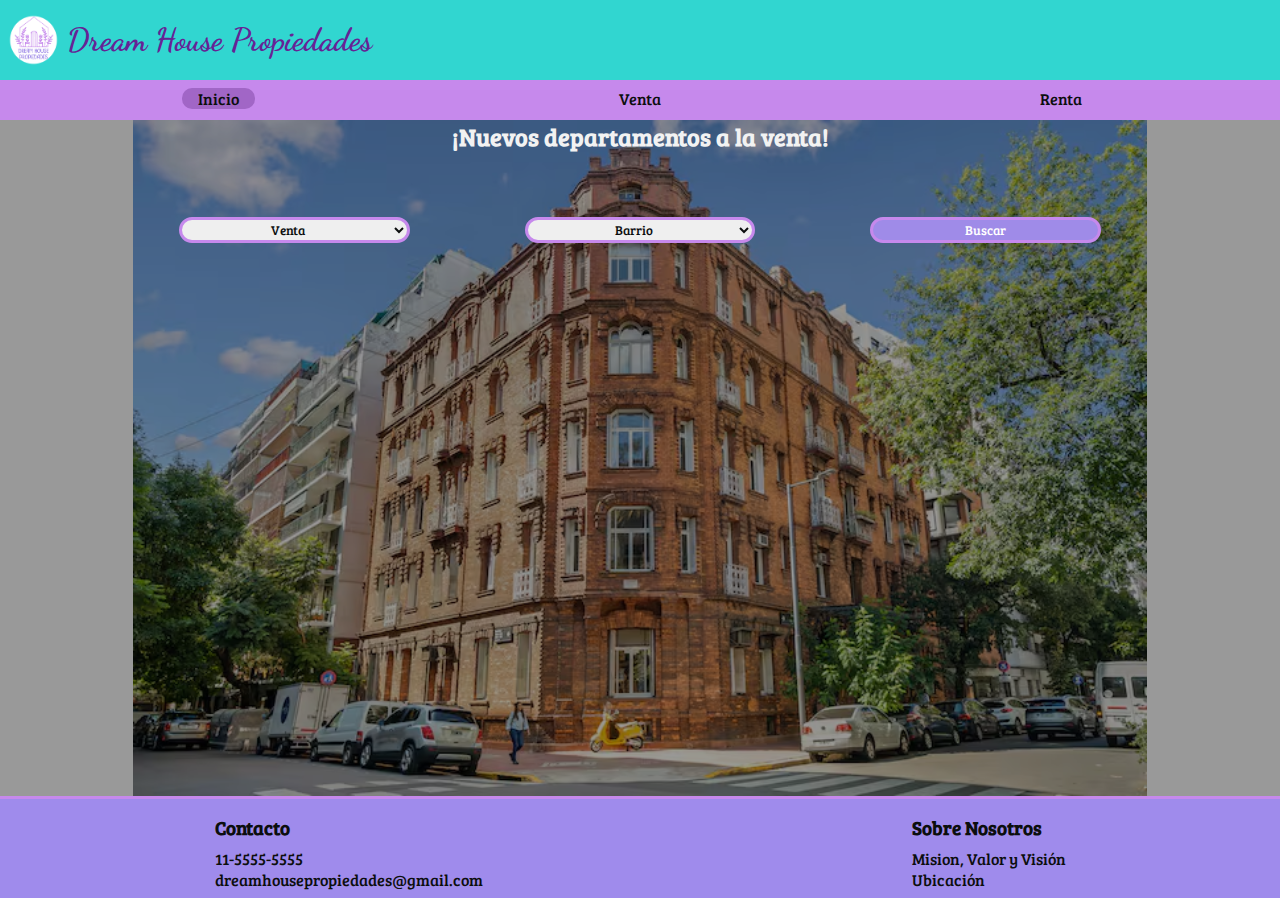
<file: index.html>
<!DOCTYPE html>
<html lang="es">
<head>
    <meta charset="UTF-8">
    <meta name="viewport" content="width=device-width, initial-scale=1.0">

    <link rel="stylesheet" href="./CSS/style.css">
    <link rel="stylesheet" href="./CSS/index.css">

    <link rel="icon" href="../Materiales/Imagenes/Dream House Propiedades.png">

    <title>Dream House Propiedades</title>
</head>
<body>
    <header>
        <img src="./Materiales/Imagenes/Dream House Propiedades.png" alt="Logo">
        <h1>Dream House Propiedades</h1>
    </header>
    <nav>
        <ul>
            <li><a href="index.html" id="selected">Inicio</a></li>
            <li><a href="./HTML/venta.html">Venta</a></li>
            <li><a href="./HTML/renta.html">Renta</a></li>

        </ul>
    </nav>
    <main>
        <h2>¡Nuevos departamentos a la venta!</h2>
        <form action="#" method="get">
            <select class="item" name="opcion_accion" id="accion">
                <option value="venta" selected>Venta</option>
                <option value="renta">Renta</option>
            </select>
            <select class="item" name="barrio" id="barrio">
                <option value="" selected>Barrio</option>
                <option value="palermo">Palermo</option>
                <option value="barrio norte">Barrio Norte</option>
                <option value="once">Once</option>
                <option value="caballito">Caballito</option>
                <option value="recoleta">Recoleta</option>
            </select>
            <button class="item">Buscar</button>
        </form>    
    </main>
    <footer>
        <div class="contacto">
            <h3>Contacto</h3>
            <p>11-5555-5555</p>
            <p>dreamhousepropiedades@gmail.com</p>
        </div>
        <div class="informacion">
            <h3>Sobre Nosotros</h3>
            <ul>
                <li><a href="./HTML/about.html">Mision, Valor  y Visión</a></li>
                <li><a href="./HTML/maps.html">Ubicación</a></li>
            </ul>
        </div>
    </footer>

    <script src="./JavaScript/filtro_index.js"></script>
</body>
</html>
</file>
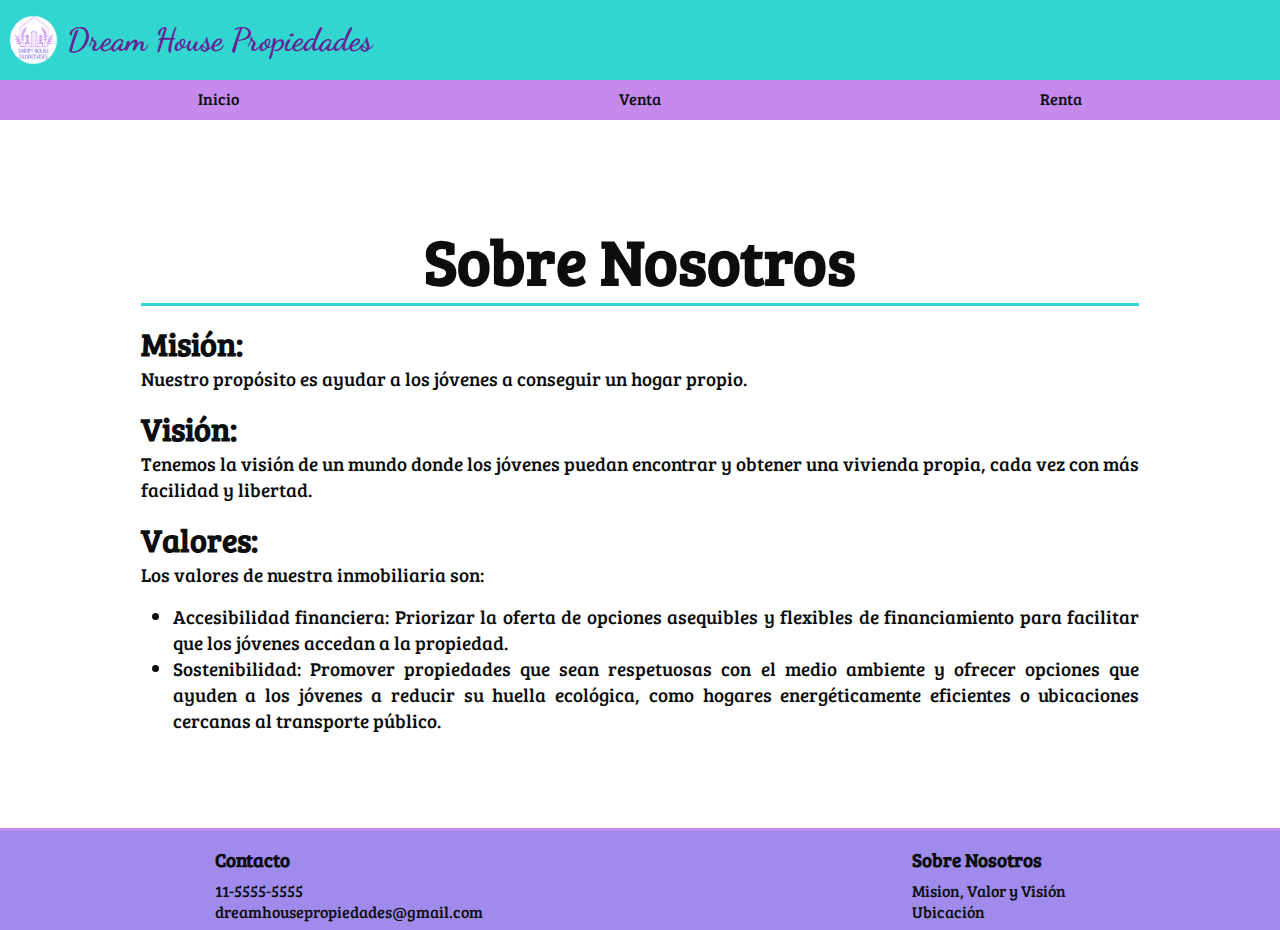
<file: HTML/about.html>
<!DOCTYPE html>
<html lang="es">
<head>
    <meta charset="UTF-8">
    <meta name="viewport" content="width=device-width, initial-scale=1.0">

    <link rel="stylesheet" href="../CSS/style.css">
    <link rel="stylesheet" href="../CSS/about.css">

    <link rel="icon" href="../Materiales/Imagenes/Dream House Propiedades.png">

    <title>Renta</title>
</head>
<body>
    <header>
        <img src="../Materiales/Imagenes/Dream House Propiedades.png" alt="Logo">
        <h1>Dream House Propiedades</h1>
    </header>
    <nav>
        <ul>
            <li><a href="../index.html">Inicio</a></li>
            <li><a href="../HTML/venta.html">Venta</a></li>
            <li><a href="../HTML/renta.html">Renta</a></li>
        </ul>
    </nav>
    <main>
        <div class="container">
            <h2>Sobre Nosotros</h2>
            <h3>Misión:</h3>
            <p>Nuestro propósito es ayudar a los jóvenes a conseguir un hogar propio.</p>
            <h3>Visión:</h3>
            <p>Tenemos la visión de un mundo donde los jóvenes puedan encontrar y obtener una vivienda propia, cada vez con más facilidad y libertad.</p>
            <h3>Valores:</h3>
            <p>Los valores de nuestra inmobiliaria son:</p>
            <ul>
                <li>Accesibilidad financiera: Priorizar la oferta de opciones asequibles y flexibles de financiamiento para facilitar que los jóvenes accedan a la propiedad.</li>
                <li>Sostenibilidad: Promover propiedades que sean respetuosas con el medio ambiente y ofrecer opciones que ayuden a los jóvenes a reducir su huella ecológica, como hogares energéticamente eficientes o ubicaciones cercanas al transporte público.</li>
            </ul>
        </div>
    </main>
    <footer>
        <div class="contacto">
            <h3>Contacto</h3>
            <p>11-5555-5555</p>
            <p>dreamhousepropiedades@gmail.com</p>
        </div>
        <div class="informacion">
            <h3>Sobre Nosotros</h3>
            <ul>
                <li><a href="../HTML/about.html">Mision, Valor  y Visión</a></li>
                <li><a href="../HTML/maps.html">Ubicación</a></li>
            </ul>
        </div>
    </footer>
</body>
</file>
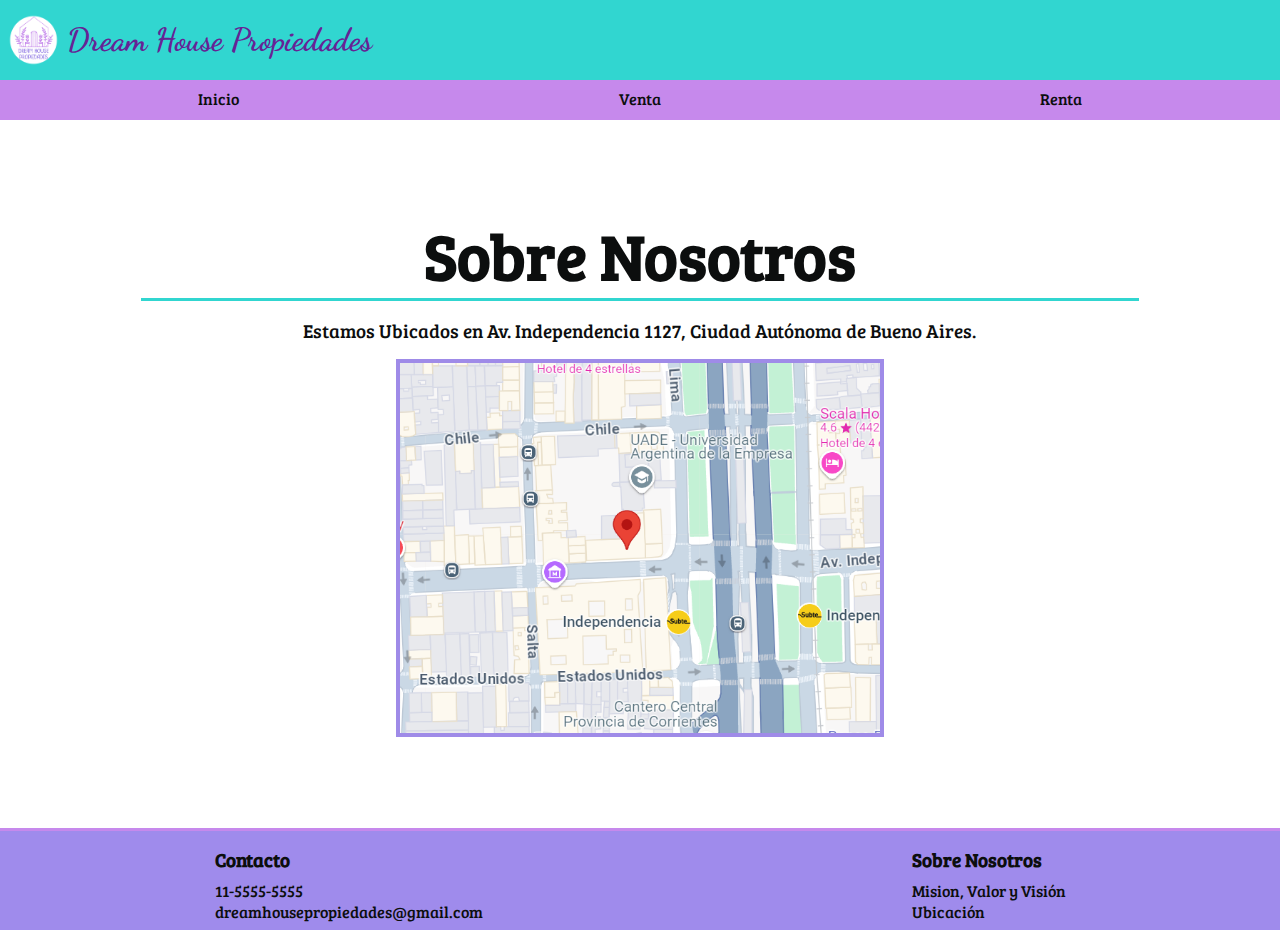
<file: HTML/maps.html>
<!DOCTYPE html>
<html lang="es">
<head>
    <meta charset="UTF-8">
    <meta name="viewport" content="width=device-width, initial-scale=1.0">

    <link rel="stylesheet" href="../CSS/style.css">
    <link rel="stylesheet" href="../CSS/about.css">

    <link rel="icon" href="../Materiales/Imagenes/Dream House Propiedades.png">

    <title>Renta</title>
</head>
<body>
    <header>
        <img src="../Materiales/Imagenes/Dream House Propiedades.png" alt="Logo">
        <h1>Dream House Propiedades</h1>
    </header>
    <nav>
        <ul>
            <li><a href="../index.html">Inicio</a></li>
            <li><a href="../HTML/venta.html">Venta</a></li>
            <li><a href="../HTML/renta.html">Renta</a></li>
        </ul>
    </nav>
    <main>
        <div class="container">
            <h2>Sobre Nosotros</h2>
            <div>
                <p>Estamos Ubicados en Av. Independencia 1127, Ciudad Autónoma de Bueno Aires.</p>
                <img src="../Materiales/Imagenes/Mapa.png" alt="mapa">
            </div>
        </div>
    </main>
    <footer>
        <div class="contacto">
            <h3>Contacto</h3>
            <p>11-5555-5555</p>
            <p>dreamhousepropiedades@gmail.com</p>
        </div>
        <div class="informacion">
            <h3>Sobre Nosotros</h3>
            <ul>
                <li><a href="../HTML/about.html">Mision, Valor  y Visión</a></li>
                <li><a href="../HTML/maps.html">Ubicación</a></li>
            </ul>
        </div>
    </footer>
</body>
</file>
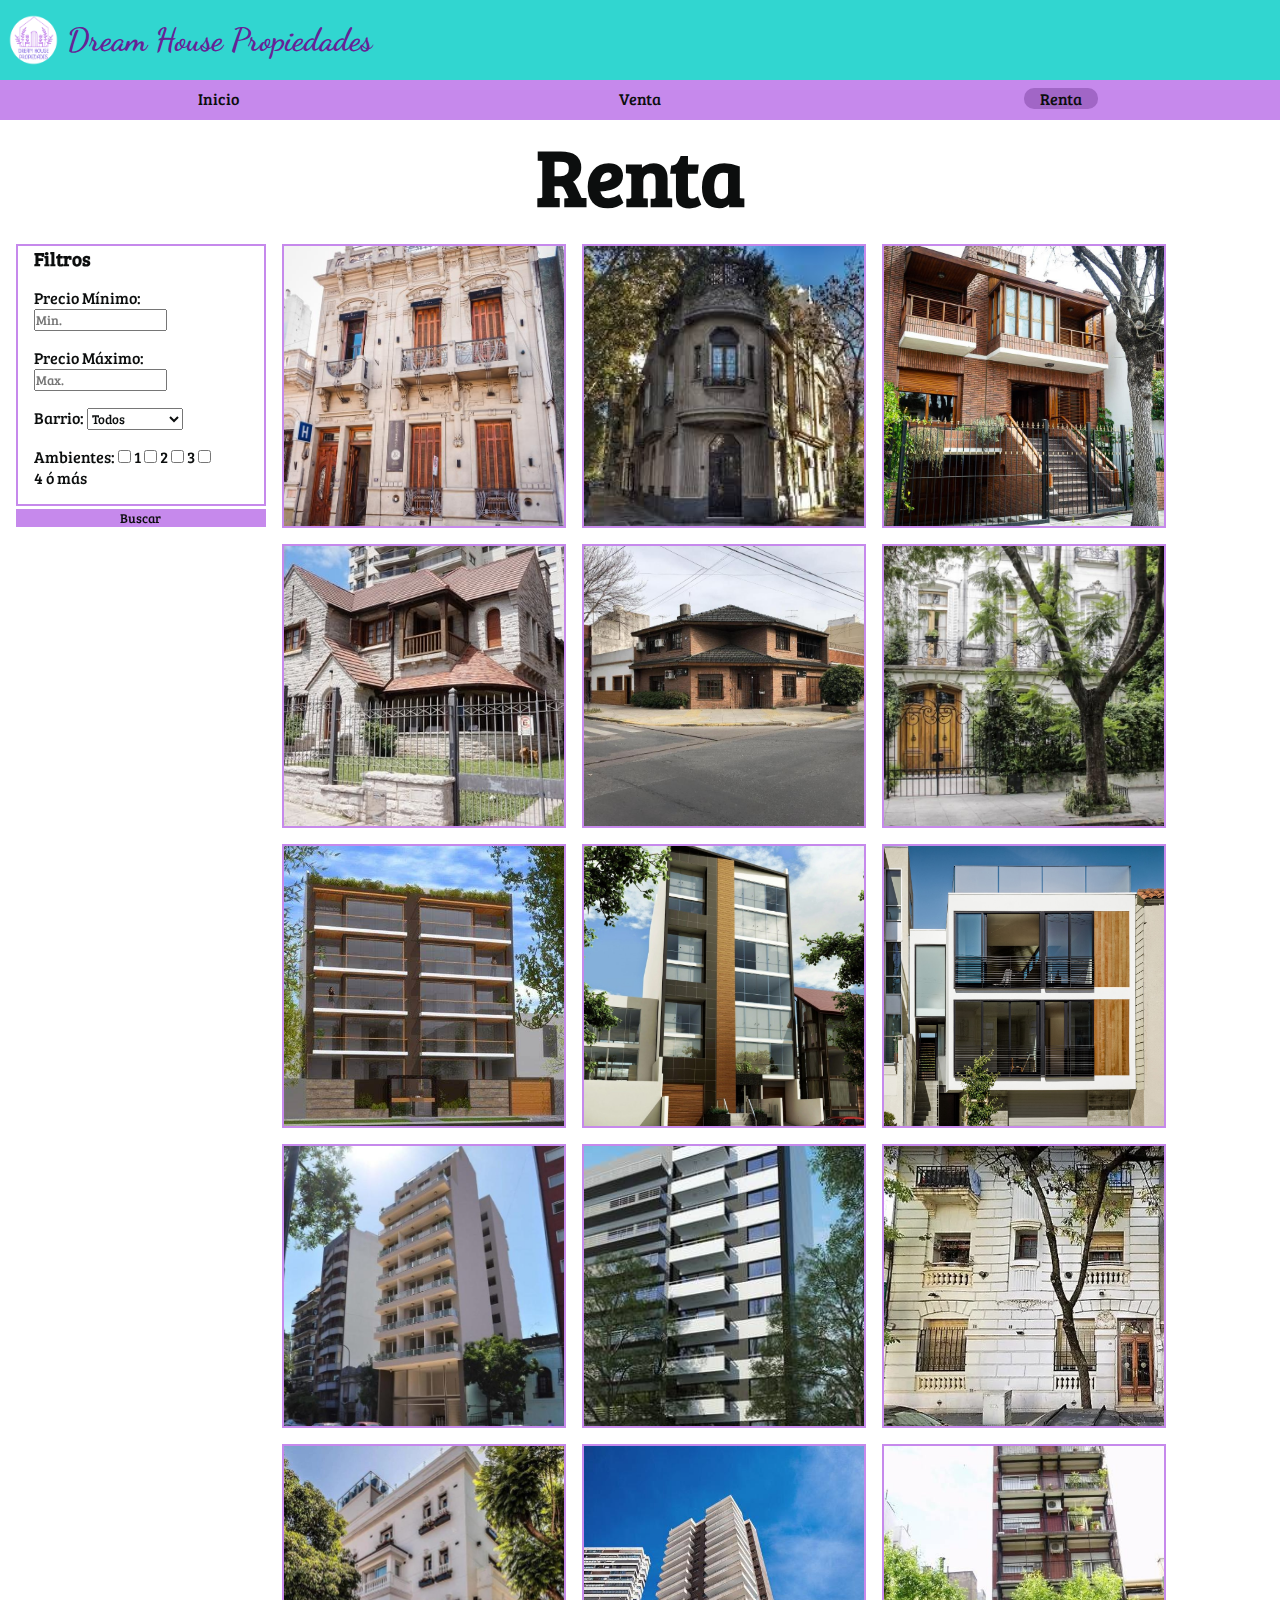
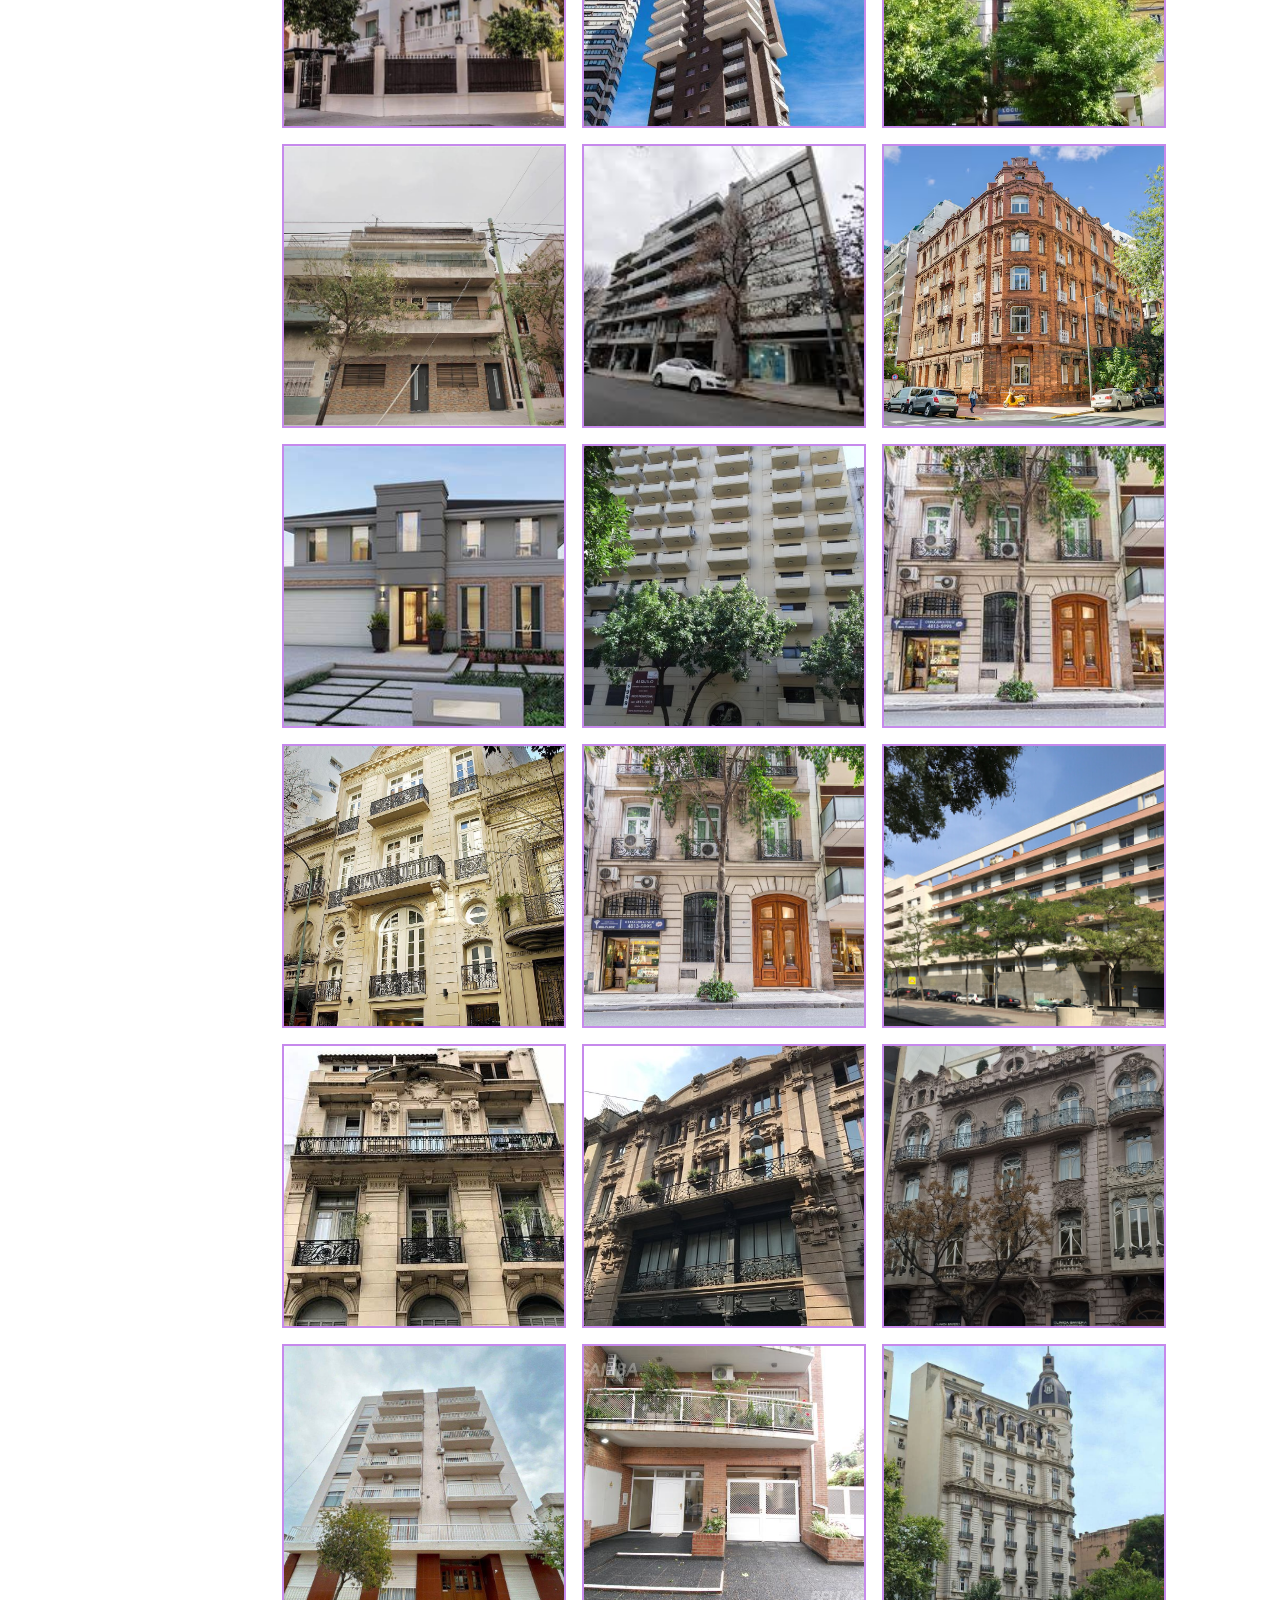
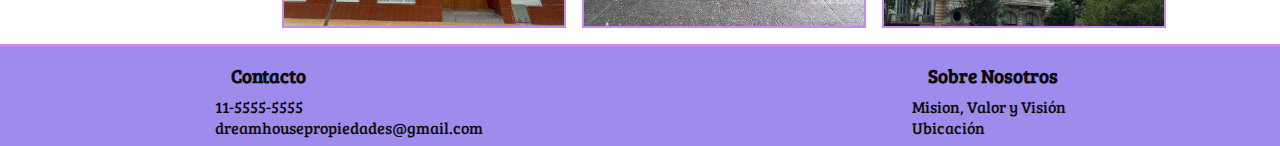
<file: HTML/renta.html>
<!DOCTYPE html>
<html lang="es">
<head>
    <meta charset="UTF-8">
    <meta name="viewport" content="width=device-width, initial-scale=1.0">

    <link rel="stylesheet" href="../CSS/style.css">
    <link rel="stylesheet" href="../CSS/venta.css">

    <link rel="icon" href="../Materiales/Imagenes/Dream House Propiedades.png">

    <title>Renta</title>
</head>
<body>
    <header>
        <img src="../Materiales/Imagenes/Dream House Propiedades.png" alt="Logo">
        <h1>Dream House Propiedades</h1>
    </header>
    <nav>
        <ul>
            <li><a href="../index.html">Inicio</a></li>
            <li><a href="../HTML/venta.html">Venta</a></li>
            <li><a href="../HTML/renta.html" id="selected">Renta</a></li>

        </ul>
    </nav>
    <main>
        <h2>Renta</h2>
        <div class="container">
            <aside class="filtro">
                <form id="filter-form" action="#" method="get">
                    <fieldset>
                        <h3>Filtros</h3>
                        <div>
                            <label for="min-precio">Precio Mínimo:</label>
                            <input type="text" id="min-precio" name="min-precio" placeholder="Min.">
                        </div>
                        <div>
                            <label for="max-precio">Precio Máximo:</label>
                            <input type="text" id="max-precio" name="max-precio" placeholder="Max.">
                        </div>
                        <div>
                            <label for="barrio">Barrio:</label>
                            <select id="barrio" name="barrio">
                                <option value="">Todos</option>
                                <option value="palermo">Palermo</option>
                                <option value="barrio norte">Barrio Norte</option>
                                <option value="once">Once</option>
                                <option value="caballito">Caballito</option>
                                <option value="recoleta">Recoleta</option>
                            </select>
                        </div>
                        <div>
                            <label>Ambientes:</label>
                            <label><input type="checkbox" name="ambiente" value="1"> 1</label>
                            <label><input type="checkbox" name="ambiente" value="2"> 2</label>
                            <label><input type="checkbox" name="ambiente" value="3"> 3</label>
                            <label><input type="checkbox" name="ambiente" value="4"> 4 ó más</label>
                        </div>
                    </fieldset>
                    <button type="submit">Buscar</button>
                </form>                
            </aside>
            <div class="container-deptos">
                <div id="mensaje-no-resultados" style="display: none;">No se encontraron departamentos con esas características.</div>
                <div class="depto" id="depto_1">
                    <img src="../Materiales/Imagenes/Deptos/Imagen de WhatsApp 2024-04-14 a las 15.46.14_e537f715.jpg" alt="Depto 1">
                    <p id="txt_1">Avenida Libertador 2500, Palermo</p>
                    <p id="txt_2">$3.400.000</p>
                    <p id="txt_3">Monoambiente</p>
                </div>
                <div class="depto" id="depto_2">
                    <img src="../Materiales/Imagenes/Deptos/Imagen de WhatsApp 2024-04-14 a las 15.47.28_bea5dd37.jpg" alt="Depto 2">
                    <p id="txt_1">Calle Lavalle 1892, Barrio Norte</p>
                    <p id="txt_2">$5.000.000</p>
                    <p id="txt_3">Monoambiente</p>
                </div>
                <div class="depto" id="depto_3">
                    <img src="../Materiales/Imagenes/Deptos/Imagen de WhatsApp 2024-04-14 a las 15.47.48_3d9712af.jpg" alt="Depto 3">
                    <p id="txt_1">Avenida Corrientes 2765, Once</p>
                    <p id="txt_2">$1.800.000</p>
                    <p id="txt_3">3 ambientes</p>
                </div>
                <div class="depto" id="depto_4">
                    <img src="../Materiales/Imagenes/Deptos/Imagen de WhatsApp 2024-04-14 a las 15.48.06_075cad69.jpg" alt="Depto 4">
                    <p id="txt_1">Pasaje San Martín 1478, Palermo</p>
                    <p id="txt_2">$4.200.000</p>
                    <p id="txt_3">2 ambientes</p>
                </div>
                <div class="depto" id="depto_5">
                    <img src="../Materiales/Imagenes/Deptos/Imagen de WhatsApp 2024-04-14 a las 15.48.35_ba538be0.jpg" alt="Depto 5">
                    <p id="txt_1">Avenida Rivadavia 5623, Caballito</p>
                    <p id="txt_2">$3.800.000</p>
                    <p id="txt_3">Monoambiente</p>
                </div>
                <div class="depto" id="depto_6">
                    <img src="../Materiales/Imagenes/Deptos/Imagen de WhatsApp 2024-04-14 a las 15.49.39_4c99f60c.jpg" alt="Depto 6">
                    <p id="txt_1">Calle Sarmiento 3109, Recoleta</p>
                    <p id="txt_2">$4.200.000</p>
                    <p id="txt_3">4 ambientes</p>
                </div>
                <div class="depto" id="depto_7">
                    <img src="../Materiales/Imagenes/Deptos/Imagen de WhatsApp 2024-06-06 a las 15.31.14_0e420c6f.jpg" alt="Depto 7">
                    <p id="txt_1">Calle Sarmiento 1909, Recoleta</p>
                    <p id="txt_2">$3.500.000</p>
                    <p id="txt_3">4 ambientes</p>
                </div>
                <div class="depto" id="depto_8">
                    <img src="../Materiales/Imagenes/Deptos/Imagen de WhatsApp 2024-06-06 a las 15.31.14_30102d01.jpg" alt="Depto 8">
                    <p id="txt_1">Calle Lavalle 2352, Barrio Norte</p>
                    <p id="txt_2">$4.670.000</p>
                    <p id="txt_3">2 ambientes</p>
                </div>
                <div class="depto" id="depto_9">
                    <img src="../Materiales/Imagenes/Deptos/Imagen de WhatsApp 2024-06-06 a las 15.31.33_d1f28d42.jpg" alt="Depto 9">
                    <p id="txt_1">Avenida Corrientes 2361, Once</p>
                    <p id="txt_2">$2.800.000</p>
                    <p id="txt_3">3 ambientes</p>
                </div>
                <div class="depto" id="depto_10">
                    <img src="../Materiales/Imagenes/Deptos/Imagen de WhatsApp 2024-06-06 a las 15.33.46_2a3cb96a.jpg" alt="Depto 10">
                    <p id="txt_1">Paraguay 1634, Palermo</p>
                    <p id="txt_2">$3.330.000</p>
                    <p id="txt_3">Monoambiente</p>
                </div>
                <div class="depto" id="depto_11">
                    <img src="../Materiales/Imagenes/Deptos/Imagen de WhatsApp 2024-06-06 a las 15.35.47_504e30fe.jpg" alt="Depto 11">
                    <p id="txt_1">Avenida Rivadavia 5386, Caballito</p>
                    <p id="txt_2">$3.848.000</p>
                    <p id="txt_3">Monoambiente</p>
                </div>
                <div class="depto" id="depto_12">
                    <img src="../Materiales/Imagenes/Deptos/Imagen de WhatsApp 2024-06-06 a las 16.28.52_9dd08e66.jpg" alt="Depto 12">
                    <p id="txt_1">Calle Sarmiento 4334, Recoleta</p>
                    <p id="txt_2">$5.700.000</p>
                    <p id="txt_3">2 ambientes</p>
                </div>
                <div class="depto" id="depto_13">
                    <img src="../Materiales/Imagenes/Deptos/Imagen de WhatsApp 2024-06-06 a las 16.32.57_8af918ac.jpg" alt="Depto 13">
                    <p id="txt_1">Paraguay 2172, Palermo</p>
                    <p id="txt_2">$4.530.000</p>
                    <p id="txt_3">2 ambientes</p>
                </div>
                <div class="depto" id="depto_14">
                    <img src="../Materiales/Imagenes/Deptos/Imagen de WhatsApp 2024-06-06 a las 16.32.56_78143579.jpg" alt="Depto 14">
                    <p id="txt_1">Avenida Rivadavia 5709, Caballito</p>
                    <p id="txt_2">$6.913.000</p>
                    <p id="txt_3">3 ambiente</p>
                </div>
                <div class="depto" id="depto_15">
                    <img src="../Materiales/Imagenes/Deptos/Imagen de WhatsApp 2024-06-06 a las 16.31.16_949f7e46.jpg" alt="Depto 15">
                    <p id="txt_1">Calle Sarmiento 4334, Recoleta</p>
                    <p id="txt_2">$5.530.000</p>
                    <p id="txt_3">4 ambientes</p>
                </div>
                <div class="depto" id="depto_1">
                    <img src="../Materiales/Imagenes/Deptos/Imagen de WhatsApp 2024-06-06 a las 16.30.28_197aea1f.jpg" alt="Depto 16">
                    <p id="txt_1">Avenida Corrientes 3170, Once</p>
                    <p id="txt_2">$4.785.000</p>
                    <p id="txt_3">3 ambientes</p>
                </div>
                <div class="depto" id="depto_12">
                    <img src="../Materiales/Imagenes/Deptos/images.jpeg" alt="Depto 17">
                    <p id="txt_1">Calle Lavalle, Barrio Norte</p>
                    <p id="txt_2">$6.100.000</p>
                    <p id="txt_3">Monoambiente</p>
                </div>
                <div class="depto" id="depto_14">
                    <img src="../Materiales/Imagenes/Deptos/la-colorada-en-la-esquina-de-cabello-y-republica-HENBE33VLRE6TOBMWX6VIOI52M.avif" alt="Depto 18">
                    <p id="txt_1">Paraguay 2610, Palermo</p>
                    <p id="txt_2">$7.000.000</p>
                    <p id="txt_3">4 ambientes</p>
                </div>
                <div class="depto" id="depto_11">
                    <img src="../Materiales/Imagenes/Deptos/OIP.jpeg" alt="Depto 19">
                    <p id="txt_1">Calle Lavalle, Barrio Norte</p>
                    <p id="txt_2">$5.900.000</p>
                    <p id="txt_3">Monoambiente</p>
                </div>
                <div class="depto" id="depto_13">
                    <img src="../Materiales/Imagenes/Deptos/00441383-01.jpg" alt="Depto 20">
                    <p id="txt_1">Paraguay 934, Palermo</p>
                    <p id="txt_2">$4.330.000</p>
                    <p id="txt_3">2 ambientes</p>
                </div>
                <div class="depto" id="depto_10">
                    <img src="../Materiales/Imagenes/Deptos/OIP (1).jpeg" alt="Depto 21">
                    <p id="txt_1">Avenida Rivadavia 6718, Caballito</p>
                    <p id="txt_2">$2.990.000</p>
                    <p id="txt_3">3 ambientes</p>
                </div>
                <div class="depto" id="depto_9">
                    <img src="../Materiales/Imagenes/Deptos/dep.4.jpg" alt="Depto 22">
                    <p id="txt_1">Calle Sarmiento 2211, Recoleta</p>
                    <p id="txt_2">$3.250.000</p>
                    <p id="txt_3">2 ambientes</p>
                </div>
                <div class="depto" id="depto_8">
                    <img src="../Materiales/Imagenes/Deptos/dep5.jpg" alt="Depto 23">
                    <p id="txt_1">Calle Lavalle, Barrio Norte</p>
                    <p id="txt_2">$4.720.000</p>
                    <p id="txt_3">2 ambientes</p>
                </div>
                <div class="depto" id="depto_7">
                    <img src="../Materiales/Imagenes/Deptos/dep6.jpg" alt="Depto 24">
                    <p id="txt_1">Avenida Corrientes 3170, Once</p>
                    <p id="txt_2">$3.700.000</p>
                    <p id="txt_3">3 ambientes</p>
                </div>
                <div class="depto" id="depto_6">
                    <img src="../Materiales/Imagenes/Deptos/dep7.jpeg" alt="Depto 25">
                    <p id="txt_1">Calle Sarmiento 2552, Recoleta</p>
                    <p id="txt_2">$4.770.000</p>
                    <p id="txt_3">4 ambiente</p>
                </div>
                <div class="depto" id="depto_5">
                    <img src="../Materiales/Imagenes/Deptos/dep8.jpg" alt="Depto 26">
                    <p id="txt_1">Avenida Rivadavia 6010, Caballito</p>
                    <p id="txt_2">$3.350.000</p>
                    <p id="txt_3">2 ambientes</p>
                </div>
                <div class="depto" id="depto_4">
                    <img src="../Materiales/Imagenes/Deptos/dep9.jpg" alt="Depto 27">
                    <p id="txt_1">Pasaje San Martín 1478, Palermo</p>
                    <p id="txt_2">$7.500.000</p>
                    <p id="txt_3">4 ambientes</p>
                </div>
                <div class="depto" id="depto_3">
                    <img src="../Materiales/Imagenes/Deptos/dep10.jpg" alt="Depto 28">
                    <p id="txt_1">Calle Sarmiento 3344, Recoleta</p>
                    <p id="txt_2">$4.400.000</p>
                    <p id="txt_3">3 ambientes</p>
                </div>
                <div class="depto" id="depto_2">
                    <img src="../Materiales/Imagenes/Deptos/dep11.jpg" alt="Depto 29">
                    <p id="txt_1">Pasaje San Martín 5566,Recoleta</p>
                    <p id="txt_2">$6.600.000</p>
                    <p id="txt_3">Monoambiente</p>
                </div>
                <div class="depto" id="depto_1">
                    <img src="../Materiales/Imagenes/Deptos/dep12.jpg" alt="Depto 30">
                    <p id="txt_1">Avenida Libertador 1260, Palermo</p>
                    <p id="txt_2">$2.700.000</p>
                    <p id="txt_3">4 ambientes</p>
                </div>
            </div>
        </div>
    </main>
    <footer>
        <div class="contacto">
            <h3>Contacto</h3>
            <p>11-5555-5555</p>
            <p>dreamhousepropiedades@gmail.com</p>
        </div>
        <div class="informacion">
            <h3>Sobre Nosotros</h3>
            <ul>
                <li><a href="../HTML/about.html">Mision, Valor  y Visión</a></li>
                <li><a href="../HTML/maps.html">Ubicación</a></li>
            </ul>
        </div>
    </footer>

    <script src="https://code.jquery.com/jquery-3.6.0.min.js"></script>
    <script>
        $(document).ready(function() {
            // Verificar si se está abandonando la página
            $(window).on('beforeunload', function() {
                // Limpiar los filtros al salir de la página
                limpiarFiltros();
            });
            $('#filter-form').submit(function(event) {
                event.preventDefault(); // Evita que el formulario se envíe
    
                const minPrecio = parseFloat($('#min-precio').val().replace(/[^\d]/g, ''));
                const maxPrecio = parseFloat($('#max-precio').val().replace(/[^\d]/g, ''));
                const barrio = $('#barrio').val().toLowerCase();
                const ambientes = $('input[name="ambiente"]:checked').map(function() {
                    return $(this).val();
                }).get();
    
                const deptos = $('.depto');
    
                let hayResultados = false;
                deptos.each(function() {
                    const precio = parseFloat($(this).find('p[id="txt_2"]').text().replace(/[^\d]/g, ''));
                    const deptoBarrio = $(this).find('p[id="txt_1"]').text().toLowerCase();
                    const deptoAmbientes = $(this).find('p[id="txt_3"]').text().toLowerCase();
    
                    let show = true;
    
                    if (!isNaN(minPrecio) && precio < minPrecio) show = false;
                    if (!isNaN(maxPrecio) && precio > maxPrecio) show = false;
                    if (barrio && !deptoBarrio.includes(barrio)) show = false;
                    if (ambientes.length > 0) {
                        let ambienteMatch = false;
                        ambientes.forEach(function(ambiente) {
                            if (ambiente === "1" && deptoAmbientes.includes("monoambiente")) ambienteMatch = true;
                            if (ambiente === "2" && deptoAmbientes.includes("2 ambientes")) ambienteMatch = true;
                            if (ambiente === "3" && deptoAmbientes.includes("3 ambientes")) ambienteMatch = true;
                            if (ambiente === "4" && (deptoAmbientes.includes("4 ambientes") || deptoAmbientes.includes("4 ó más ambientes"))) ambienteMatch = true;
                        });
                        if (!ambienteMatch) show = false;
                    }
    
                    if (show && $(this).css('display') === 'none') {
                        $(this).fadeIn('slow');
                    } else if (!show && $(this).css('display') !== 'none') {
                        $(this).fadeOut('slow');
                    }
    
                    if (show) {
                        hayResultados = true;
                    }
                });
    
                if (!hayResultados) {
                    $('#mensaje-no-resultados').fadeIn('slow');
                } else {
                    $('#mensaje-no-resultados').fadeOut('slow');
                }
    
                // Guarda los filtros en el almacenamiento local
                localStorage.setItem('filtros', JSON.stringify({
                    minPrecio,
                    maxPrecio,
                    barrio,
                    ambientes
                }));
            });
    
            const savedFilters = JSON.parse(localStorage.getItem('filtros'));
    
            if (savedFilters) {
                if (savedFilters.minPrecio) $('#min-precio').val(savedFilters.minPrecio);
                if (savedFilters.maxPrecio) $('#max-precio').val(savedFilters.maxPrecio);
                if (savedFilters.barrio) $('#barrio').val(savedFilters.barrio);
                if (savedFilters.ambientes) {
                    savedFilters.ambientes.forEach(function(value) {
                        const checkbox = $(`input[name="ambiente"][value="${value}"]`);
                        if (checkbox) checkbox.prop('checked', true);
                    });
                }
    
                $('#filter-form').submit();
            }
        });

        // Función para limpiar los filtros
        function limpiarFiltros() {
            localStorage.removeItem('filtros');
        }
    </script>      
</body>
</html>
</file>
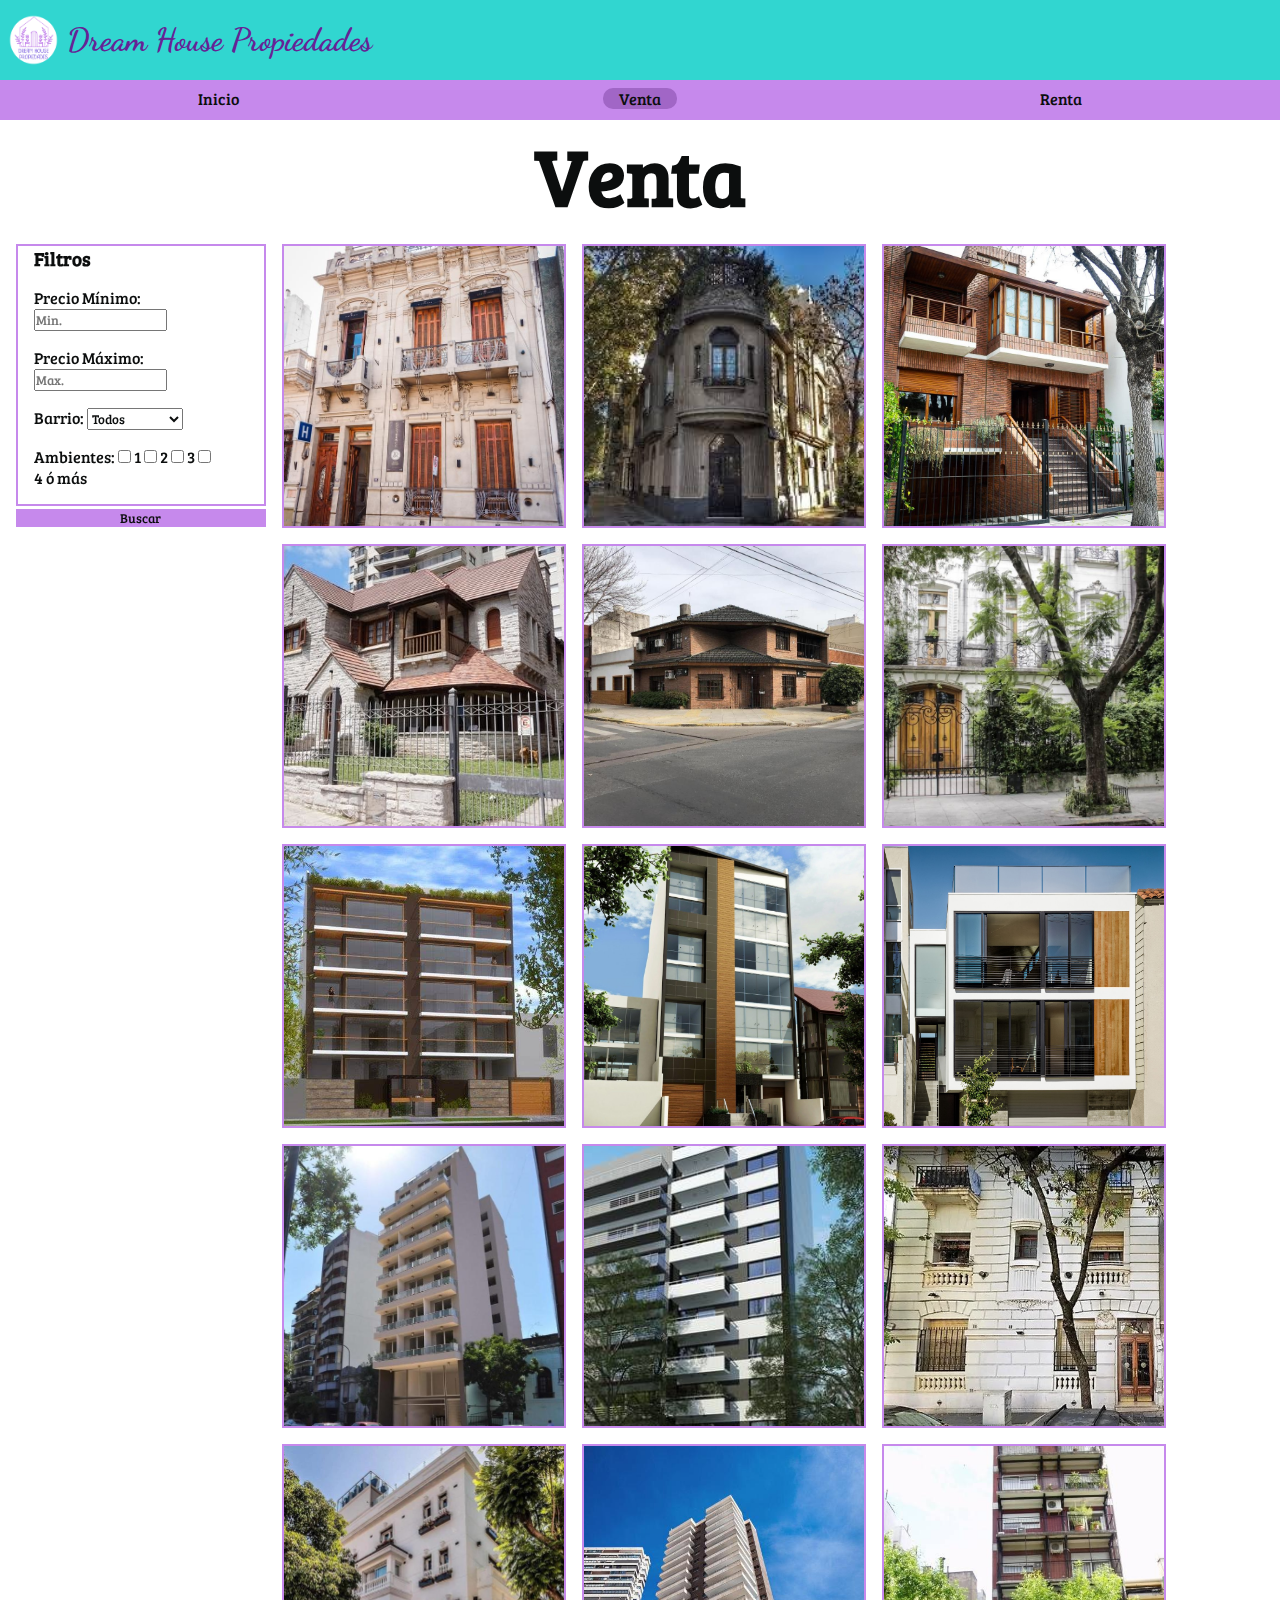
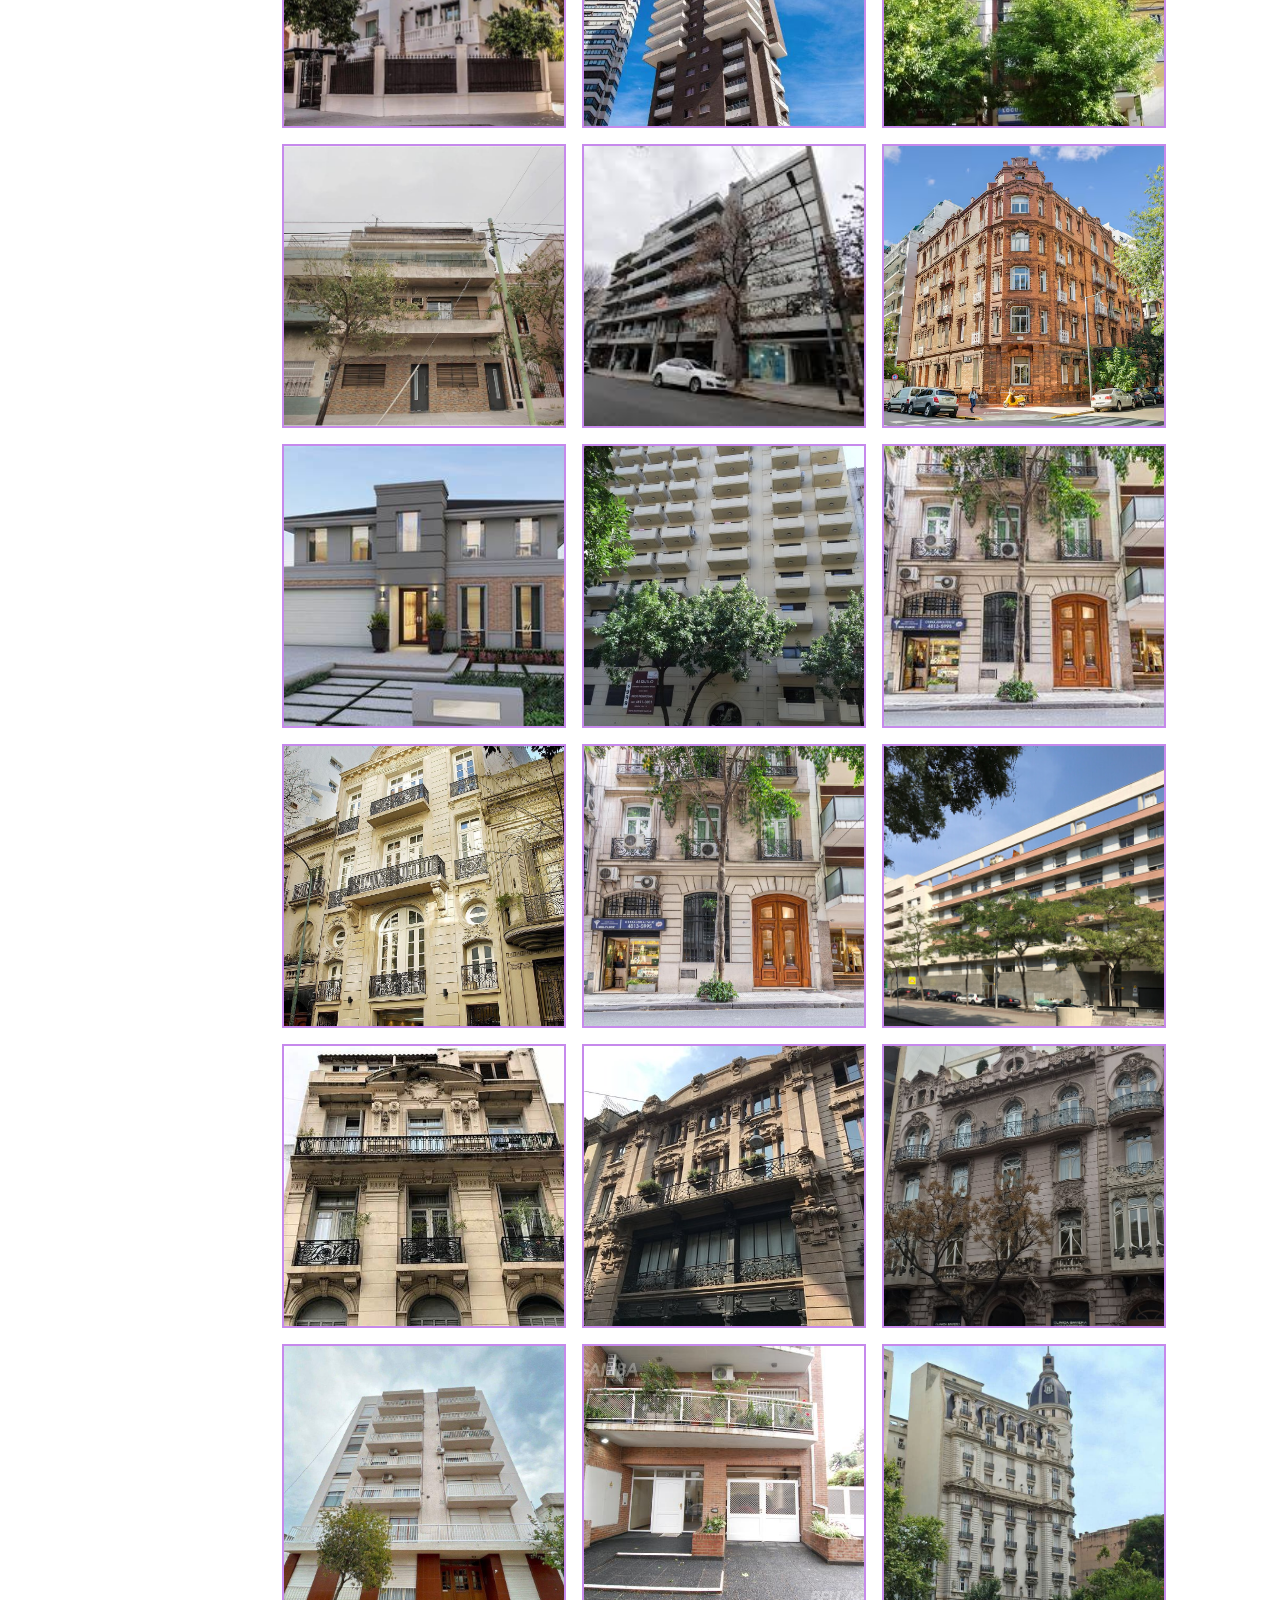
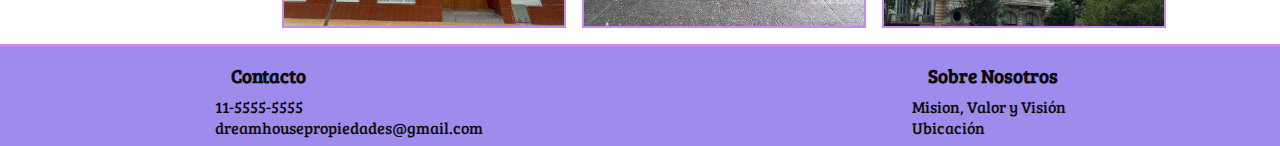
<file: HTML/venta.html>
<!DOCTYPE html>
<html lang="es">
<head>
    <meta charset="UTF-8">
    <meta name="viewport" content="width=device-width, initial-scale=1.0">

    <link rel="stylesheet" href="../CSS/style.css">
    <link rel="stylesheet" href="../CSS/venta.css">

    <link rel="icon" href="../Materiales/Imagenes/Dream House Propiedades.png">

    <title>Ventas</title>
</head>
<body>
    <header>
        <img src="../Materiales/Imagenes/Dream House Propiedades.png" alt="Logo">
        <h1>Dream House Propiedades</h1>
    </header>
    <nav>
        <ul>
            <li><a href="../index.html">Inicio</a></li>
            <li><a href="../HTML/venta.html" id="selected">Venta</a></li>
            <li><a href="../HTML/renta.html">Renta</a></li>

        </ul>
    </nav>
    <main>
        <h2>Venta</h2>
        <div class="container">
            <aside class="filtro">
                <form id="filter-form" action="#" method="get">
                    <fieldset>
                        <h3>Filtros</h3>
                        <div>
                            <label for="min-precio">Precio Mínimo:</label>
                            <input type="text" id="min-precio" name="min-precio" placeholder="Min.">
                        </div>
                        <div>
                            <label for="max-precio">Precio Máximo:</label>
                            <input type="text" id="max-precio" name="max-precio" placeholder="Max.">
                        </div>
                        <div>
                            <label for="barrio">Barrio:</label>
                            <select id="barrio" name="barrio">
                                <option value="">Todos</option>
                                <option value="palermo">Palermo</option>
                                <option value="barrio norte">Barrio Norte</option>
                                <option value="once">Once</option>
                                <option value="caballito">Caballito</option>
                                <option value="recoleta">Recoleta</option>
                            </select>
                        </div>
                        <div>
                            <label>Ambientes:</label>
                            <label><input type="checkbox" name="ambiente" value="1"> 1</label>
                            <label><input type="checkbox" name="ambiente" value="2"> 2</label>
                            <label><input type="checkbox" name="ambiente" value="3"> 3</label>
                            <label><input type="checkbox" name="ambiente" value="4"> 4 ó más</label>
                        </div>
                    </fieldset>
                    <button type="submit">Buscar</button>
                </form>                
            </aside>
            <div class="container-deptos">
                <div id="mensaje-no-resultados" style="display: none;">No se encontraron departamentos con esas características.</div>
                <div class="depto" id="depto_1">
                    <img src="../Materiales/Imagenes/Deptos/Imagen de WhatsApp 2024-04-14 a las 15.46.14_e537f715.jpg" alt="Depto 1">
                    <p id="txt_1">Avenida Libertador 2500, Palermo</p>
                    <p id="txt_2">$3.400.000</p>
                    <p id="txt_3">Monoambiente</p>
                </div>
                <div class="depto" id="depto_2">
                    <img src="../Materiales/Imagenes/Deptos/Imagen de WhatsApp 2024-04-14 a las 15.47.28_bea5dd37.jpg" alt="Depto 2">
                    <p id="txt_1">Calle Lavalle 1892, Barrio Norte</p>
                    <p id="txt_2">$5.000.000</p>
                    <p id="txt_3">Monoambiente</p>
                </div>
                <div class="depto" id="depto_3">
                    <img src="../Materiales/Imagenes/Deptos/Imagen de WhatsApp 2024-04-14 a las 15.47.48_3d9712af.jpg" alt="Depto 3">
                    <p id="txt_1">Avenida Corrientes 2765, Once</p>
                    <p id="txt_2">$1.800.000</p>
                    <p id="txt_3">3 ambientes</p>
                </div>
                <div class="depto" id="depto_4">
                    <img src="../Materiales/Imagenes/Deptos/Imagen de WhatsApp 2024-04-14 a las 15.48.06_075cad69.jpg" alt="Depto 4">
                    <p id="txt_1">Pasaje San Martín 1478, Palermo</p>
                    <p id="txt_2">$4.200.000</p>
                    <p id="txt_3">2 ambientes</p>
                </div>
                <div class="depto" id="depto_5">
                    <img src="../Materiales/Imagenes/Deptos/Imagen de WhatsApp 2024-04-14 a las 15.48.35_ba538be0.jpg" alt="Depto 5">
                    <p id="txt_1">Avenida Rivadavia 5623, Caballito</p>
                    <p id="txt_2">$3.800.000</p>
                    <p id="txt_3">Monoambiente</p>
                </div>
                <div class="depto" id="depto_6">
                    <img src="../Materiales/Imagenes/Deptos/Imagen de WhatsApp 2024-04-14 a las 15.49.39_4c99f60c.jpg" alt="Depto 6">
                    <p id="txt_1">Calle Sarmiento 3109, Recoleta</p>
                    <p id="txt_2">$4.200.000</p>
                    <p id="txt_3">4 ambientes</p>
                </div>
                <div class="depto" id="depto_7">
                    <img src="../Materiales/Imagenes/Deptos/Imagen de WhatsApp 2024-06-06 a las 15.31.14_0e420c6f.jpg" alt="Depto 7">
                    <p id="txt_1">Calle Sarmiento 1909, Recoleta</p>
                    <p id="txt_2">$3.500.000</p>
                    <p id="txt_3">4 ambientes</p>
                </div>
                <div class="depto" id="depto_8">
                    <img src="../Materiales/Imagenes/Deptos/Imagen de WhatsApp 2024-06-06 a las 15.31.14_30102d01.jpg" alt="Depto 8">
                    <p id="txt_1">Calle Lavalle 2352, Barrio Norte</p>
                    <p id="txt_2">$4.670.000</p>
                    <p id="txt_3">2 ambientes</p>
                </div>
                <div class="depto" id="depto_9">
                    <img src="../Materiales/Imagenes/Deptos/Imagen de WhatsApp 2024-06-06 a las 15.31.33_d1f28d42.jpg" alt="Depto 9">
                    <p id="txt_1">Avenida Corrientes 2361, Once</p>
                    <p id="txt_2">$2.800.000</p>
                    <p id="txt_3">3 ambientes</p>
                </div>
                <div class="depto" id="depto_10">
                    <img src="../Materiales/Imagenes/Deptos/Imagen de WhatsApp 2024-06-06 a las 15.33.46_2a3cb96a.jpg" alt="Depto 10">
                    <p id="txt_1">Paraguay 1634, Palermo</p>
                    <p id="txt_2">$3.330.000</p>
                    <p id="txt_3">Monoambiente</p>
                </div>
                <div class="depto" id="depto_11">
                    <img src="../Materiales/Imagenes/Deptos/Imagen de WhatsApp 2024-06-06 a las 15.35.47_504e30fe.jpg" alt="Depto 11">
                    <p id="txt_1">Avenida Rivadavia 5386, Caballito</p>
                    <p id="txt_2">$3.848.000</p>
                    <p id="txt_3">Monoambiente</p>
                </div>
                <div class="depto" id="depto_12">
                    <img src="../Materiales/Imagenes/Deptos/Imagen de WhatsApp 2024-06-06 a las 16.28.52_9dd08e66.jpg" alt="Depto 12">
                    <p id="txt_1">Calle Sarmiento 4334, Recoleta</p>
                    <p id="txt_2">$5.700.000</p>
                    <p id="txt_3">2 ambientes</p>
                </div>
                <div class="depto" id="depto_13">
                    <img src="../Materiales/Imagenes/Deptos/Imagen de WhatsApp 2024-06-06 a las 16.32.57_8af918ac.jpg" alt="Depto 13">
                    <p id="txt_1">Paraguay 2172, Palermo</p>
                    <p id="txt_2">$4.530.000</p>
                    <p id="txt_3">2 ambientes</p>
                </div>
                <div class="depto" id="depto_14">
                    <img src="../Materiales/Imagenes/Deptos/Imagen de WhatsApp 2024-06-06 a las 16.32.56_78143579.jpg" alt="Depto 14">
                    <p id="txt_1">Avenida Rivadavia 5709, Caballito</p>
                    <p id="txt_2">$6.913.000</p>
                    <p id="txt_3">3 ambiente</p>
                </div>
                <div class="depto" id="depto_15">
                    <img src="../Materiales/Imagenes/Deptos/Imagen de WhatsApp 2024-06-06 a las 16.31.16_949f7e46.jpg" alt="Depto 15">
                    <p id="txt_1">Calle Sarmiento 4334, Recoleta</p>
                    <p id="txt_2">$5.530.000</p>
                    <p id="txt_3">4 ambientes</p>
                </div>
                <div class="depto" id="depto_1">
                    <img src="../Materiales/Imagenes/Deptos/Imagen de WhatsApp 2024-06-06 a las 16.30.28_197aea1f.jpg" alt="Depto 16">
                    <p id="txt_1">Avenida Corrientes 3170, Once</p>
                    <p id="txt_2">$4.785.000</p>
                    <p id="txt_3">3 ambientes</p>
                </div>
                <div class="depto" id="depto_12">
                    <img src="../Materiales/Imagenes/Deptos/images.jpeg" alt="Depto 17">
                    <p id="txt_1">Calle Lavalle, Barrio Norte</p>
                    <p id="txt_2">$6.100.000</p>
                    <p id="txt_3">Monoambiente</p>
                </div>
                <div class="depto" id="depto_14">
                    <img src="../Materiales/Imagenes/Deptos/la-colorada-en-la-esquina-de-cabello-y-republica-HENBE33VLRE6TOBMWX6VIOI52M.avif" alt="Depto 18">
                    <p id="txt_1">Paraguay 2610, Palermo</p>
                    <p id="txt_2">$7.000.000</p>
                    <p id="txt_3">4 ambientes</p>
                </div>
                <div class="depto" id="depto_11">
                    <img src="../Materiales/Imagenes/Deptos/OIP.jpeg" alt="Depto 19">
                    <p id="txt_1">Calle Lavalle, Barrio Norte</p>
                    <p id="txt_2">$5.900.000</p>
                    <p id="txt_3">Monoambiente</p>
                </div>
                <div class="depto" id="depto_13">
                    <img src="../Materiales/Imagenes/Deptos/00441383-01.jpg" alt="Depto 20">
                    <p id="txt_1">Paraguay 934, Palermo</p>
                    <p id="txt_2">$4.330.000</p>
                    <p id="txt_3">2 ambientes</p>
                </div>
                <div class="depto" id="depto_10">
                    <img src="../Materiales/Imagenes/Deptos/OIP (1).jpeg" alt="Depto 21">
                    <p id="txt_1">Avenida Rivadavia 6718, Caballito</p>
                    <p id="txt_2">$2.990.000</p>
                    <p id="txt_3">3 ambientes</p>
                </div>
                <div class="depto" id="depto_9">
                    <img src="../Materiales/Imagenes/Deptos/dep.4.jpg" alt="Depto 22">
                    <p id="txt_1">Calle Sarmiento 2211, Recoleta</p>
                    <p id="txt_2">$3.250.000</p>
                    <p id="txt_3">2 ambientes</p>
                </div>
                <div class="depto" id="depto_8">
                    <img src="../Materiales/Imagenes/Deptos/dep5.jpg" alt="Depto 23">
                    <p id="txt_1">Calle Lavalle, Barrio Norte</p>
                    <p id="txt_2">$4.720.000</p>
                    <p id="txt_3">2 ambientes</p>
                </div>
                <div class="depto" id="depto_7">
                    <img src="../Materiales/Imagenes/Deptos/dep6.jpg" alt="Depto 24">
                    <p id="txt_1">Avenida Corrientes 3170, Once</p>
                    <p id="txt_2">$3.700.000</p>
                    <p id="txt_3">3 ambientes</p>
                </div>
                <div class="depto" id="depto_6">
                    <img src="../Materiales/Imagenes/Deptos/dep7.jpeg" alt="Depto 25">
                    <p id="txt_1">Calle Sarmiento 2552, Recoleta</p>
                    <p id="txt_2">$4.770.000</p>
                    <p id="txt_3">4 ambiente</p>
                </div>
                <div class="depto" id="depto_5">
                    <img src="../Materiales/Imagenes/Deptos/dep8.jpg" alt="Depto 26">
                    <p id="txt_1">Avenida Rivadavia 6010, Caballito</p>
                    <p id="txt_2">$3.350.000</p>
                    <p id="txt_3">2 ambientes</p>
                </div>
                <div class="depto" id="depto_4">
                    <img src="../Materiales/Imagenes/Deptos/dep9.jpg" alt="Depto 27">
                    <p id="txt_1">Pasaje San Martín 1478, Palermo</p>
                    <p id="txt_2">$7.500.000</p>
                    <p id="txt_3">4 ambientes</p>
                </div>
                <div class="depto" id="depto_3">
                    <img src="../Materiales/Imagenes/Deptos/dep10.jpg" alt="Depto 28">
                    <p id="txt_1">Calle Sarmiento 3344, Recoleta</p>
                    <p id="txt_2">$4.400.000</p>
                    <p id="txt_3">3 ambientes</p>
                </div>
                <div class="depto" id="depto_2">
                    <img src="../Materiales/Imagenes/Deptos/dep11.jpg" alt="Depto 29">
                    <p id="txt_1">Pasaje San Martín 5566,Recoleta</p>
                    <p id="txt_2">$6.600.000</p>
                    <p id="txt_3">Monoambiente</p>
                </div>
                <div class="depto" id="depto_1">
                    <img src="../Materiales/Imagenes/Deptos/dep12.jpg" alt="Depto 30">
                    <p id="txt_1">Avenida Libertador 1260, Palermo</p>
                    <p id="txt_2">$2.700.000</p>
                    <p id="txt_3">4 ambientes</p>
                </div>
            </div>
        </div>
    </main>
    <footer>
        <div class="contacto">
            <h3>Contacto</h3>
            <p>11-5555-5555</p>
            <p>dreamhousepropiedades@gmail.com</p>
        </div>
        <div class="informacion">
            <h3>Sobre Nosotros</h3>
            <ul>
                <li><a href="../HTML/about.html">Mision, Valor  y Visión</a></li>
                <li><a href="../HTML/maps.html">Ubicación</a></li>
            </ul>
        </div>
    </footer>

    <script src="https://code.jquery.com/jquery-3.6.0.min.js"></script>
    <script>
        $(document).ready(function() {
            // Verificar si se está abandonando la página
            $(window).on('beforeunload', function() {
                // Limpiar los filtros al salir de la página
                limpiarFiltros();
            });
            $('#filter-form').submit(function(event) {
                event.preventDefault(); // Evita que el formulario se envíe
    
                const minPrecio = parseFloat($('#min-precio').val().replace(/[^\d]/g, ''));
                const maxPrecio = parseFloat($('#max-precio').val().replace(/[^\d]/g, ''));
                const barrio = $('#barrio').val().toLowerCase();
                const ambientes = $('input[name="ambiente"]:checked').map(function() {
                    return $(this).val();
                }).get();
    
                const deptos = $('.depto');
    
                let hayResultados = false;
                deptos.each(function() {
                    const precio = parseFloat($(this).find('p[id="txt_2"]').text().replace(/[^\d]/g, ''));
                    const deptoBarrio = $(this).find('p[id="txt_1"]').text().toLowerCase();
                    const deptoAmbientes = $(this).find('p[id="txt_3"]').text().toLowerCase();
    
                    let show = true;
    
                    if (!isNaN(minPrecio) && precio < minPrecio) show = false;
                    if (!isNaN(maxPrecio) && precio > maxPrecio) show = false;
                    if (barrio && !deptoBarrio.includes(barrio)) show = false;
                    if (ambientes.length > 0) {
                        let ambienteMatch = false;
                        ambientes.forEach(function(ambiente) {
                            if (ambiente === "1" && deptoAmbientes.includes("monoambiente")) ambienteMatch = true;
                            if (ambiente === "2" && deptoAmbientes.includes("2 ambientes")) ambienteMatch = true;
                            if (ambiente === "3" && deptoAmbientes.includes("3 ambientes")) ambienteMatch = true;
                            if (ambiente === "4" && (deptoAmbientes.includes("4 ambientes") || deptoAmbientes.includes("4 ó más ambientes"))) ambienteMatch = true;
                        });
                        if (!ambienteMatch) show = false;
                    }
    
                    if (show && $(this).css('display') === 'none') {
                        $(this).fadeIn('slow');
                    } else if (!show && $(this).css('display') !== 'none') {
                        $(this).fadeOut('slow');
                    }
    
                    if (show) {
                        hayResultados = true;
                    }
                });
    
                if (!hayResultados) {
                    $('#mensaje-no-resultados').fadeIn('slow');
                } else {
                    $('#mensaje-no-resultados').fadeOut('slow');
                }
    
                // Guarda los filtros en el almacenamiento local
                localStorage.setItem('filtros', JSON.stringify({
                    minPrecio,
                    maxPrecio,
                    barrio,
                    ambientes
                }));
            });
    
            const savedFilters = JSON.parse(localStorage.getItem('filtros'));
    
            if (savedFilters) {
                if (savedFilters.minPrecio) $('#min-precio').val(savedFilters.minPrecio);
                if (savedFilters.maxPrecio) $('#max-precio').val(savedFilters.maxPrecio);
                if (savedFilters.barrio) $('#barrio').val(savedFilters.barrio);
                if (savedFilters.ambientes) {
                    savedFilters.ambientes.forEach(function(value) {
                        const checkbox = $(`input[name="ambiente"][value="${value}"]`);
                        if (checkbox) checkbox.prop('checked', true);
                    });
                }
    
                $('#filter-form').submit();
            }
        });

        // Función para limpiar los filtros
        function limpiarFiltros() {
            localStorage.removeItem('filtros');
        }
    </script>
</file>
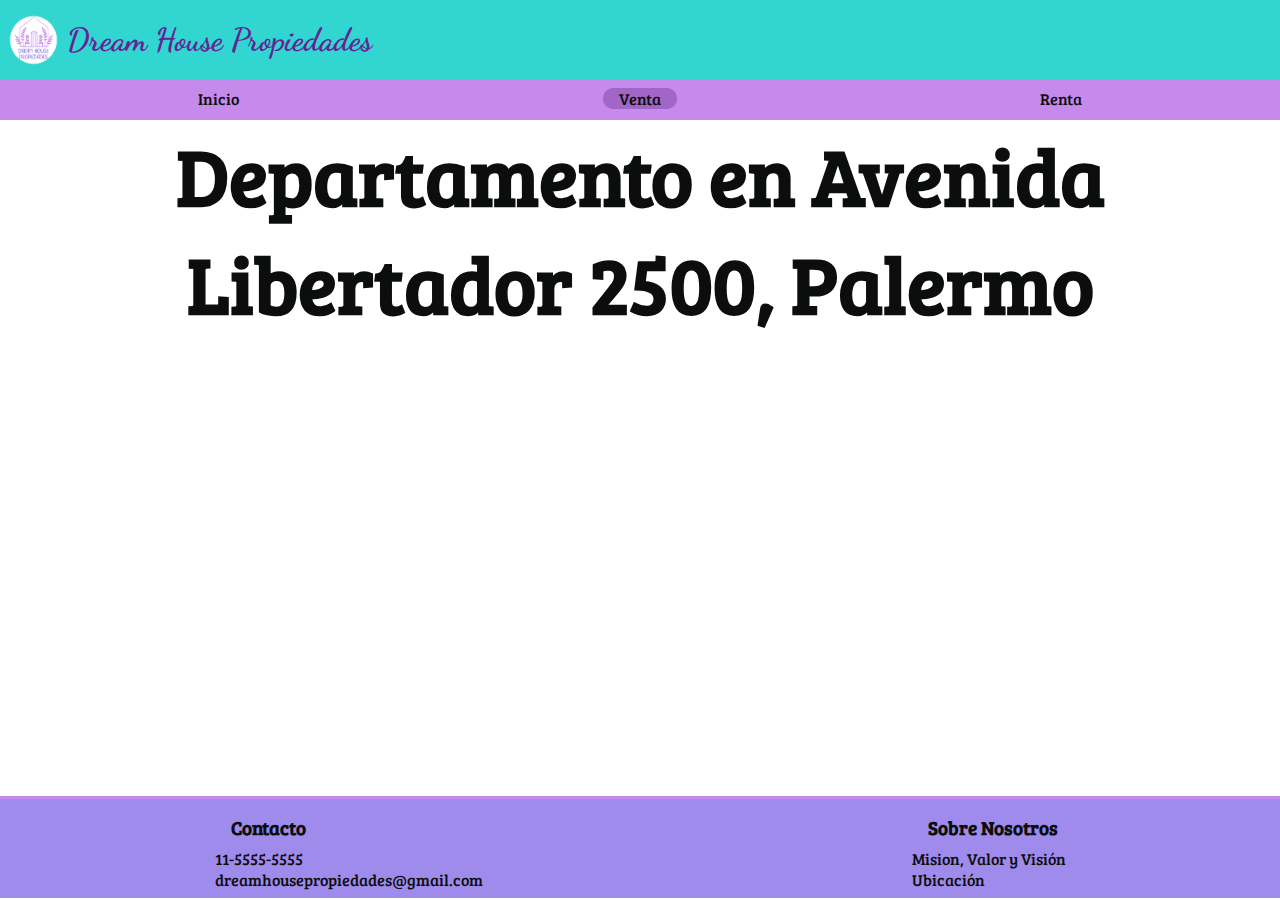
<file: HTML/Departamentos/depto_1.html>
<!DOCTYPE html>
<html lang="es">
<head>
    <meta charset="UTF-8">
    <meta name="viewport" content="width=device-width, initial-scale=1.0">

    <link rel="stylesheet" href="../../CSS/style.css">
    <link rel="stylesheet" href="../../CSS/venta.css">

    <link rel="icon" href=".../Materiales/Imagenes/Dream House Propiedades.png">

    <title>Ventas</title>
</head>
<body>
    <header>
        <img src="../../Materiales/Imagenes/Dream House Propiedades.png" alt="Logo">
        <h1>Dream House Propiedades</h1>
    </header>
    <nav>
        <ul>
            <li><a href="../../index.html">Inicio</a></li>
            <li><a href="../../HTML/venta.html" id="selected">Venta</a></li>
            <li><a href="../../HTML/renta.html">Renta</a></li>

        </ul>
    </nav>
    <main>
        <h2>Departamento en Avenida Libertador 2500, Palermo</h2>
        
    </main>
    <footer>
        <div class="contacto">
            <h3>Contacto</h3>
            <p>11-5555-5555</p>
            <p>dreamhousepropiedades@gmail.com</p>
        </div>
        <div class="informacion">
            <h3>Sobre Nosotros</h3>
            <ul>
                <li><a href="../../HTML/about.html">Mision, Valor  y Visión</a></li>
                <li><a href="../../HTML/maps.html">Ubicación</a></li>
            </ul>
        </div>
    </footer>
</body>
</html>
</file>
<file: CSS/style.css>
/* Importar las fuentes de Google Fonts */
@import url('https://fonts.googleapis.com/css2?family=Dancing+Script:wght@400..700&display=swap');
@import url('https://fonts.googleapis.com/css2?family=Bree+Serif&family=Dancing+Script:wght@400..700&display=swap');

:root {
    --header-footer-height: 14rem; 
}
/* Estilos globales */
*{
    color: #0C0E0E;
    padding: 0;
    margin: 0;
    font-family: "Bree Serif", serif; /* Establecer la fuente predeterminada */
}

/* Estilos del cuerpo de la página */
body {
    min-height: 100vh; /* Establecer el cuerpo al menos del tamaño de la ventana gráfica */
}

/* Estilos de las barras de desplazamiento */
body::-webkit-scrollbar{
    background-color: #44aaa7; /* Color de fondo de la barra de desplazamiento */
    width: 5px; /* Ancho de la barra de desplazamiento */
}

body::-webkit-scrollbar-thumb{
    background-color: #C689EC; /* Color del "pulgador" de la barra de desplazamiento */
    border-radius: 10px; /* Borde redondeado del "pulgador" */
}

/* Estilos de la cabecera */
header {
    background-color:  #31D6D0; /* Color de fondo de la cabecera */
    width: 100%; /* Ancho completo */
    height: 5rem; /* Altura mínima necesaria para contener su contenido */
    display: flex; /* Mostrar como flexbox */
    align-items: center; /* Alinear elementos verticalmente al centro */
}

header img {
    width: 4%; /* Ancho de la imagen */
    margin: .5rem; /* Margen alrededor de la imagen */
}

header h1 {
    background-color: #31D6D0; /* Color de fondo del título */
    color: #662395; /* Color del texto */
    font-family: "Dancing Script", cursive; /* Fuente del título */
    font-weight: 700; /* Peso de la fuente */
    font-size: 2rem; /* Tamaño de la fuente */
}

/* Estilos de la navegación */
nav {
    position: sticky; /* Posición pegajosa */
    top: 0; /* Desde la parte superior */
    z-index: 1; /* Capa z superior */
    background-color: #C689EC; /* Color de fondo de la navegación */
    font-family: "Bree Serif", serif; /* Fuente de la navegación */
    height: 2.5rem;
}

nav ul {
    list-style: none; /* Quitar viñetas de la lista */
    display: flex; /* Mostrar como flexbox */
    align-items: center; /* Alinear elementos verticalmente al centro */
    justify-content: space-around; /* Distribuir uniformemente los elementos */
    padding: .5rem; /* Relleno alrededor de la lista */
}

nav ul li {
    color: #0C0E0E; /* Color del texto de los elementos de lista */
    width: 20%; /* Ancho de los elementos de lista */
    text-align: center; /* Alinear texto al centro */
}

nav ul li a {
    background-color: #C689EC; /* Color de fondo de los enlaces */
    text-decoration: none; /* Quitar subrayado del texto */
    padding-left: 1rem; /* Relleno a la izquierda del enlace */
    padding-right: 1rem; /* Relleno a la derecha del enlace */
}

nav a:hover, a#selected:hover {
    background-color: #7D45A2; /* Color de fondo del enlace al hacer hover */
    border-radius: 10px; /* Borde redondeado al hacer hover */
}

nav a#selected {
    background-color: #A166C6; /* Color de fondo del enlace seleccionado */
    border-radius: 10px; /* Borde redondeado del enlace seleccionado */
}

/* Estilos del pie de página */
footer {
    width: 100%; /* Ancho completo */
    display: flex; /* Mostrar como flexbox */
    justify-content: space-around; /* Distribuir uniformemente los elementos */
    border-top: 3px solid #C689EC; /* Borde superior */
    background-color: #9F8BEC; /* Color de fondo del pie de página */
    padding-bottom: 0.5rem; /* Relleno inferior */
    font-family: "Bree Serif", serif; /* Fuente del pie de página */
}

footer h3 {
    padding-top: 1rem; /* Relleno superior del título */
    padding-bottom: 0.5rem; /* Relleno inferior del título */
}

footer ul {
    list-style: none; /* Quitar viñetas de la lista */
}

footer a {
    text-decoration: none; /* Quitar subrayado del texto */
}

/* Aplica la altura mínima para el main */
main {
    /* Calcula la altura del main como 100vh menos el tamaño del header y footer */
    min-height: calc(100vh - var(--header-footer-height));
}
</file>
<file: CSS/index.css>
/* Estilos para la sección principal */
main {
    background-image: url(../Materiales/Imagenes/Deptos/la-colorada-en-la-esquina-de-cabello-y-republica-HENBE33VLRE6TOBMWX6VIOI52M.avif); /* Imagen de fondo */
    background-repeat: no-repeat; /* No repetir la imagen de fondo */
    background-size: contain; /* Escalar la imagen para que quepa dentro del contenedor */
    background-position: bottom; /* Posición de la imagen de fondo en la parte inferior */
    background-color: rgba(0,0,0,0.4); /* Color de fondo semi-transparente */
    background-blend-mode: overlay; /* Mezclar el color de fondo con la imagen */
}

/* Estilos para los títulos dentro de la sección principal */
main h2 {
    text-align: center; /* Alinear texto al centro */
    color: #f2f2f2; /* Color del texto */
}

/* Estilos para el formulario dentro de la sección principal */
main form {
    display: flex; /* Mostrar como flexbox */
    justify-content: space-evenly; /* Distribuir uniformemente los elementos */
    padding: 4rem; /* Relleno alrededor del formulario */
}

/* Estilos para los elementos del formulario dentro de la sección principal */
main form .item {
    width: 20%; /* Ancho del 20% del contenedor */
    font-family: "Bree Serif", serif; /* Fuente del texto */
    text-align: center; /* Alinear texto al centro */
    border-radius: 15px; /* Borde redondeado */
    border: #C689EC solid 3px; /* Borde sólido con color */
}

/* Estilos para el botón dentro del formulario dentro de la sección principal */
main form button {
    background-color: #9F8BE8; /* Color de fondo del botón */
    color: #FFFFFF; /* Color del texto del botón */
    border: black solid 2px; /* Borde sólido con color */
}

main form select:hover, button:hover {
    cursor: pointer;
}

main form button:hover {
    background-color: #31D6D0;
    border: solid 3px #C689EC;
    color: black;
}
</file>
<file: CSS/about.css>
main {
    margin: 1rem;
    display: flex;
    flex-direction: column;
    align-items: center;
    justify-content: center;
}

.container {
    width: 80%;
}

.container h2 {
    font-size: 4rem;
    text-align: center;
    border-bottom: 3px #31D6D0 solid;
    margin-bottom: 1rem;
}

.container h3 {
    font-size: 2rem;
}

.container p, .container ul {
    font-size: 1.2rem;
    text-align: justify;
}

.container p {
    margin-bottom: 1rem;
}

.container ul {
    margin-left: 2rem;
}

.container div {
    display: flex;
    flex-direction: column;
    justify-content: center;
    align-items: center;
}

main div img {
    border: 4px solid #9F8BE8;
    width: 30rem;
}
</file>
<file: CSS/venta.css>
h2 {
    text-align: center;
    font-size: 5rem;
}

.container {
    display: flex;
    padding-top: 1rem;
}

/* Estilos para el aside que contiene el formulario */
.filtro {
    margin-left: 1rem;
    margin-bottom: 1rem;
    width: 20%;
    position: sticky;
    top: 3rem;
    height: calc(100% - 3rem); /* Establece una altura que ocupe el espacio restante de la ventana */
    overflow-y: auto; /* Añade desplazamiento vertical si el contenido excede la altura */
}

h3 {
    margin-left: 1rem;
}

fieldset {
    height: 100%; /* Establece la altura del fieldset al 100% del contenedor */
    border: 2px solid #C689EC;
}

fieldset div {
    margin: 1rem;
    margin-right: 3rem;
}

form button {
    width: 100%;
    background-color: #C689EC;
    border: none;
}

form button:hover {
    opacity: .8;
}

.container-deptos {
    display: flex;
    justify-content: flex-start;
    flex-wrap: wrap;
    width: 80%;
    gap: 1rem;
    margin-left: 1rem;
    margin-bottom: 1rem;
}

/* Estilos para los elementos de los departamentos */
.depto {
    position: relative;
    width: 17.5rem;
    height: 17.5rem;
    overflow: hidden;
    text-align: center;
    border: 2px solid #C689EC;
    background-color: #31D6D0;
}

.depto img {
    width: 100%;
    height: 100%;
    object-fit: cover;
    transition: opacity 0.3s ease; /* Añade una transición suave para el efecto de opacidad */
}

.depto p {
    color: black;
    position: absolute;
    bottom: 0;
    left: 0;
    width: 100%;
    padding: 0.5rem; /* Añade un poco de espacio entre el texto y el borde del div */
    box-sizing: border-box;
    opacity: 0;
    transition: opacity 0.3s ease; /* Añade una transición suave para el efecto de opacidad */
}

#txt_1 {
    margin-bottom: 3rem;
}

#txt_2 {
    margin-bottom: 1.5rem;
}

.depto:hover img {
    opacity: 0; /* Cambia el valor según la cantidad de opacidad deseada */
}

.depto:hover p {
    opacity: 1;
}

.depto:hover {
    background-color: #2baaa6;
    background-blend-mode: lighten;
}

#mensaje-no-resultados {
    width: 100%;
    text-align: center;
}

#depto_1,
#depto_9,
#depto_15 {
    background-image: url(../Materiales/Imagenes/Deptos/interior/Imagen\ de\ WhatsApp\ 2024-04-18\ a\ las\ 14.43.58_a75e9933.jpg);
    background-size: cover;
}

#depto_2,
#depto_7,
#depto_13 {
    background-image: url(../Materiales/Imagenes/Deptos/interior/Imagen\ de\ WhatsApp\ 2024-04-18\ a\ las\ 14.44.25_4ca0f148.jpg);
    background-size: cover;
}

#depto_3,
#depto_8,
#depto_14 {
    background-image: url(../Materiales/Imagenes/Deptos/interior/Imagen\ de\ WhatsApp\ 2024-04-18\ a\ las\ 14.44.59_c9362017.jpg);
    background-size: cover;
}

#depto_4,
#depto_12 {
    background-image: url(../Materiales/Imagenes/Deptos/interior/Imagen\ de\ WhatsApp\ 2024-04-18\ a\ las\ 14.45.32_19d5b007.jpg);
    background-size: cover;
}

#depto_5,
#depto_10 {
    background-image: url(../Materiales/Imagenes/Deptos/interior/Imagen\ de\ WhatsApp\ 2024-04-18\ a\ las\ 14.46.07_ce05216a.jpg);
    background-size: cover;
}

#depto_6,
#depto_11 {
    background-image: url(../Materiales/Imagenes/Deptos/interior/Imagen\ de\ WhatsApp\ 2024-04-18\ a\ las\ 14.46.07_ce05216a.jpg);
    background-size: cover;
}
</file>
